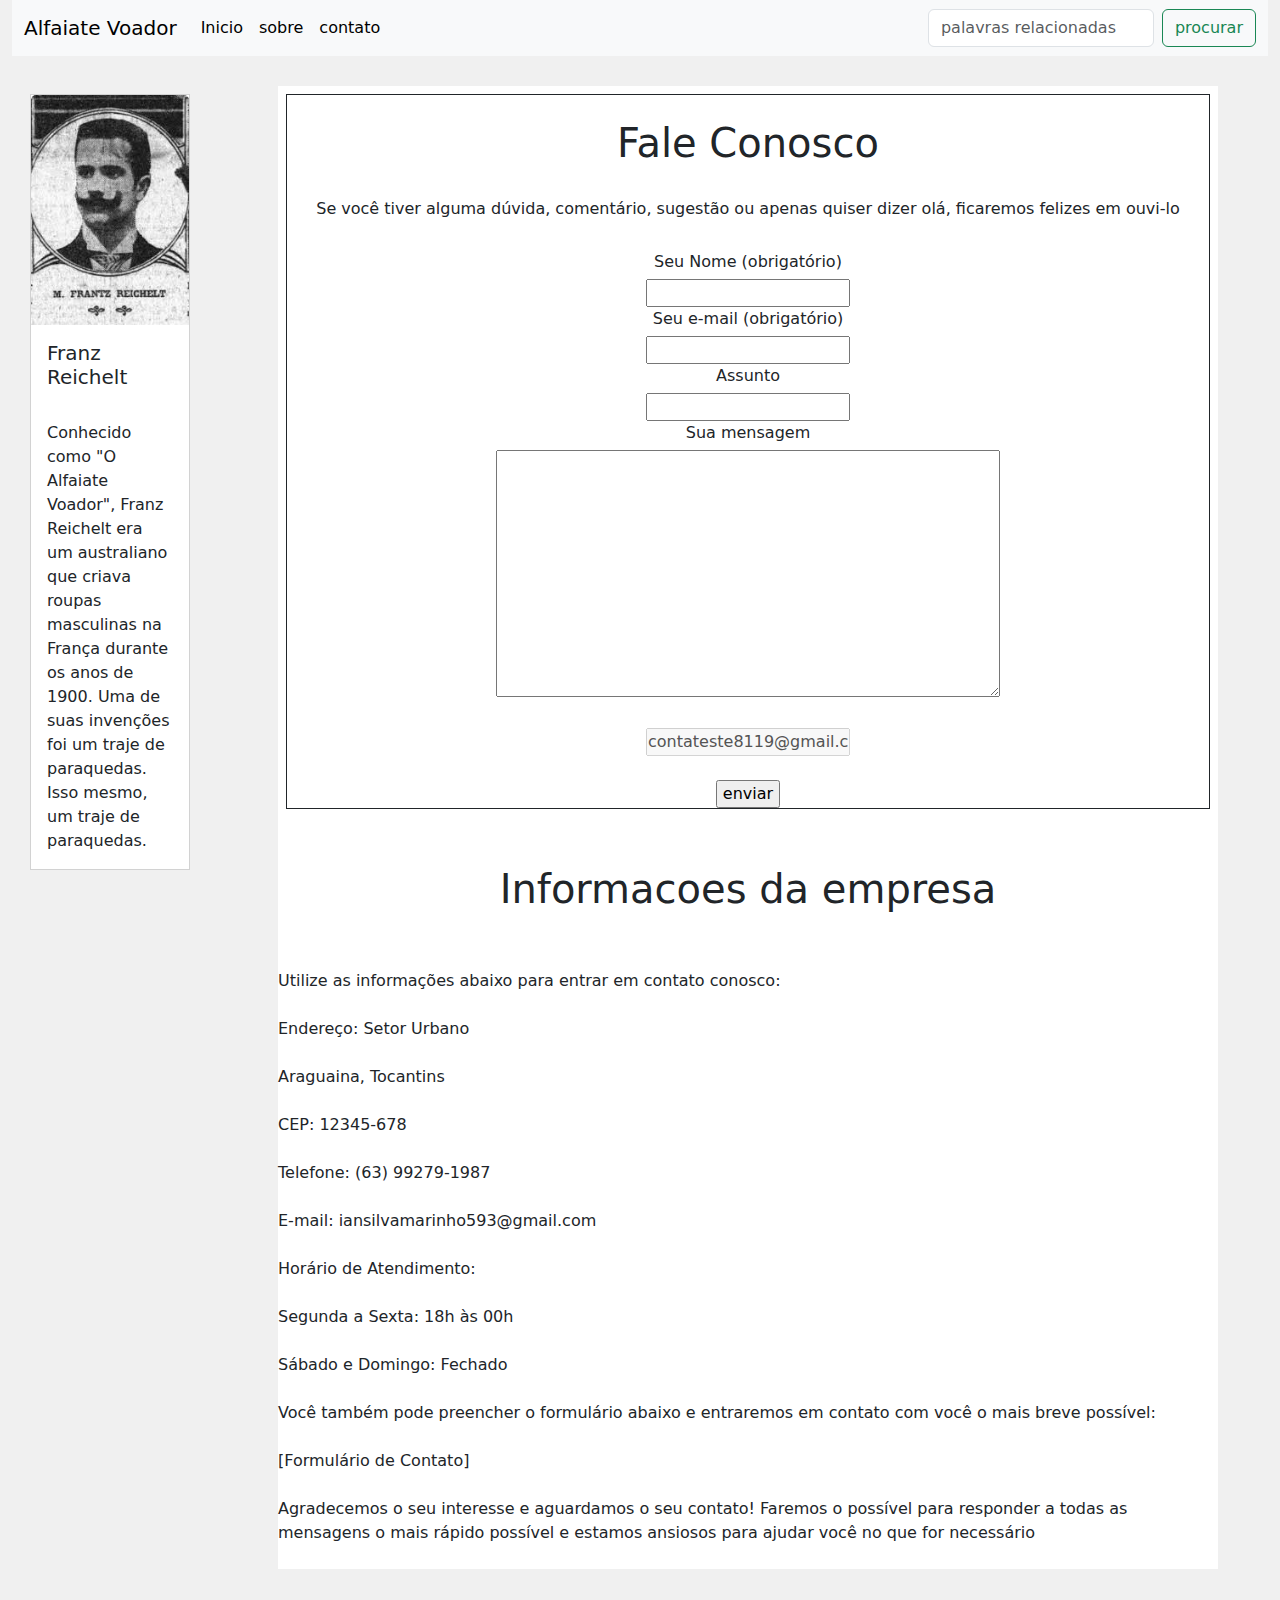
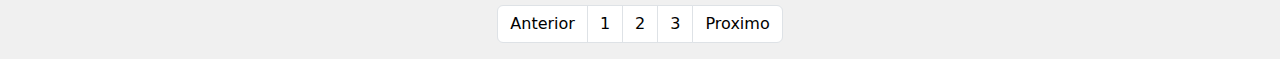
<file: contato.html>
<!DOCTYPE html>
<html lang="pt-br">

<head>
    <meta charset="UTF-8">
    <meta http-equiv="X-UA-Compatible" content="IE=edge">
    <meta name="viewport" content="width=device-width, initial-scale=1.0">
    <title>Contato</title>
    <link rel="stylesheet" href="bootstrep/bootstrap.min.css">
    <script src="bootstrep/bootstrap.bundle.min.js"></script>
</head>
<style>
    * {
        padding: 0px;
        margin: 0px;
    }

    body {
        background-color: #f0f0f0;
    }

    .cabecalho {
        background-color: #f0f0f0;
        margin-bottom: 0px;
    }

    label{
    padding-bottom: 5px;
    }

    textarea{
    padding-bottom: 5px;
    }

    .container {
        display: flex;
        width: 300px;
        margin-left: 78%;

    }

    .card {
        margin-top: 30px;
        border-radius: 0px;
        margin-right: 50px;
        margin-left: 10px;
        background-color: ;
    }

    .card-text p {
        text-align: justify;
    }

    .main {
        margin-top: 30px;
        margin-left: 30px;
        margin-right: 50px;
        margin-bottom: 20px;
        background-color: white;
    }

    section-1 p {
        padding-top: 50px;
        line-height: 30px;
        text-align: justify;
    }

    .contato{
    border: solid 1px;
    }
</style>

<script src="https://cdnjs.cloudflare.com/ajax/libs/jquery/3.6.0/jquery.min.js"></script>
<script>
    // Função para buscar dados meteorológicos e atualizar o cabeçalho
    function updateWeather() {
        const apiKey = 'a33d838552ed16ddd7c243afe0e7ffd6';
        const city = 'Araguaina';
        const weatherUrl = `https://api.openweathermap.org/data/2.5/weather?q=${city}&appid=${apiKey}&units=metric&lang=pt_br`;

        $.ajax({
            url: weatherUrl,
            method: 'GET',
            success: function (data) {
                const weather = data.weather[0].description;
                const temperature = data.main.temp;

                const cityElement = document.getElementById('city');
                const weatherElement = document.getElementById('weather');
                const temperatureElement = document.getElementById('temperature');

                cityElement.textContent = ` ${city}`;
                weatherElement.textContent = ` ${weather}`;
                temperatureElement.textContent = ` ${temperature}°C`;

            },
            error: function () {
                console.log('Falha ao buscar dados meteorológicos');
            }
        });
    }

    // Chama a função updateWeather quando o documento estiver pronto

    $(document).ready(function () {
        updateWeather();
    });
</script>

<body>


    <div class="container-fluid">
        <div class="cabecalho">
            <div class="container">
                <!-- Dentro da tag <nav>, adicione espaços reservados para clima e temperatura -->
                <div id="city" class="links" style="margin-right: 10%;"></div>
                <div id="weather" class="links" style="margin-right: 10%;"></div>
                <div id="temperature" class="links" style="margin-right: 10%;"></div>
            </div>

            <nav class="navbar navbar-expand-lg bg-body-tertiary">
                <div class="container-fluid">
                    <a class="navbar-brand">Alfaiate Voador</a>
                    <button class="navbar-toggler" type="button" data-bs-toggle="collapse"
                        data-bs-target="#navbarSupportedContent" aria-controls="navbarSupportedContent"
                        aria-expanded="false" aria-label="Toggle navigation">
                        <span class="navbar-toggler-icon"></span>
                    </button>
                    <div class="collapse navbar-collapse" id="navbarSupportedContent">
                        <ul class="navbar-nav me-auto mb-2 mb-lg-0">
                            <li class="nav-item">
                                <a class="nav-link active" aria-current="page" href="principal.html">Inicio</a>
                            </li>
                            <li class="nav-item">
                                <a class="nav-link active" aria-current="page" href="sobre.html">sobre</a>
                            </li>
                            <li class="nav-item">
                                <a class="nav-link active" aria-current="page" href="contato.html">contato</a>
                            </li>


                        </ul>

                        <form class="d-flex" role="search">
                            <input class="form-control me-2" type="search" placeholder="palavras relacionadas"
                                aria-label="Search">
                            <button class="btn btn-outline-success" type="submit">procurar</button>
                        </form>

                    </div>
                </div>
            </nav>

        </div>

        <div class="d-flex flex-row mb-3">
            <div class="p-2">
                <div class="card" style="width: 10rem;">
                    <img src="imagem/10.jfif" class="card-img-top" alt="...">
                    <div class="card-body">
                        <h5 class="card-title">Franz Reichelt</h5>
                        <br>
                        <p class="card-text">
                            Conhecido como "O Alfaiate Voador", Franz Reichelt era um australiano que
                            criava roupas masculinas na França durante os anos de 1900. Uma de suas invenções foi um
                            traje
                            de paraquedas. Isso mesmo, um traje de paraquedas.
                        </p>
                    </div>
                </div>
            </div>

            <div class="main">
                <div class="p-2">

                    <div class="contato">
                        <section-1>
                            <br>
                            <h1 style="text-align: center;"> Fale Conosco</h1>
                            <br>
                            <h6 style="text-align: center;"> Se você tiver alguma dúvida, comentário, sugestão ou apenas
                                quiser dizer olá, ficaremos felizes em ouvi-lo </h6>
                            <br>
                            <div style="text-align: center;">
                                <!-- Certifique-se de não alterar a ação do formulário-->
                                <form action="https://api.staticforms.xyz/submit" method="post">
                                    <!-- Substitua por accessKey enviado para seu e-mail -->
                                    <input type="hidden" name="accessKey" value="5b110b94-1d10-48a9-bc5d-dc37e5cb692a">
                                    <!-- Obrigatório -->
                                    <label for="nome"> Seu Nome (obrigatório) </label>
                                    <br>
                                    <input type="text" id="nome" name="nome" required> <!-- Opcional -->
                                    <br>
                        
                                    <label for="email"> Seu e-mail (obrigatório) </label>
                                    <br>
                                    <input type="email" id="email" name="email" required> <!-- Opcional -->
                                    <br>
                        
                                    <label for="assunto"> Assunto</label>
                                    <br>
                                    <input type="text" id="assunto" name="assunto" required> <!-- Opcional -->
                                    <br>
                        
                                    <label for="mensagem"> Sua mensagem</label>
                                    <br>
                                    <textarea name="mensagem" id="mensagem" cols="60" rows="10"></textarea> <!-- Opcional -->
                                    <br>
                                    <br>
                                    <!-- Se você deseja que replyTo seja definido para um e-mail específico -->
                                    <input type="email" name="replyTo" value="contateste8119@gmail.com" disabled>
                                    <!-- Opcional -->
                                    <br>
                                    <!-- Se você deseja que o formulário seja redirecionado para um URL específico após o envio -->
                                    <input type="hidden" name="redirectTo" value="https://example.com/contact/success">
                                    <!-- Opcional -->
                                    <br>
                                    <input type="submit" value=" enviar "/>
                                </form>
                            </div>
                        </section-1>
                    </div>
                    

                </div>
                <br>
                <br>
                <section-2>
                    <h1 style="text-align: center;">Informacoes da empresa</h1>
                    <br>
                    <br>
                    Utilize as informações abaixo para entrar em contato conosco:
                    <br>
                    <br>
                    Endereço:
                    Setor Urbano
                    <br>
                    <br>
                    Araguaina, Tocantins
                    <br>
                    <br>
                    CEP: 12345-678
                    <br>
                    <br>
                    Telefone:
                    (63) 99279-1987
                    <br>
                    <br>
                    E-mail:
                    iansilvamarinho593@gmail.com
                    <br>
                    <br>
                    Horário de Atendimento:
                    <br>
                    <br>
                    Segunda a Sexta: 18h às 00h
                    <br>
                    <br>
                    Sábado e Domingo: Fechado
                    <br>
                    <br>
                    Você também pode preencher o formulário abaixo e entraremos em contato com você o mais
                    breve possível:
                    <br>
                    <br>
                    [Formulário de Contato]
                    <br>
                    <br>
                    Agradecemos o seu interesse e aguardamos o seu contato! Faremos o possível para
                    responder a todas as
                    mensagens o mais rápido possível e estamos ansiosos para ajudar você no que for
                    necessário
                    <br>
                    <br>
                </section-2>
            </div>
        </div>
        <nav aria-label="Page navigation example">
            <ul class="pagination justify-content-center">
                <li class="page-item">
                    <a class="page-link" href="index.html" style="color: black;">Anterior</a>
                </li>
                <li class="page-item"><a class="page-link" href="principal.html" style="color: black;">1</a></li>
                <li class="page-item"><a class="page-link" href="sobre.html" style="color: black;">2</a></li>
                <li class="page-item"><a class="page-link" href="contato.html" style="color: black;">3</a></li>
                <li class="page-item">
                    <a class="page-link" href="sobre.html" style="color: black;">Proximo</a>
                </li>
            </ul>
        </nav>
    </div>

</body>

</html>
</file>
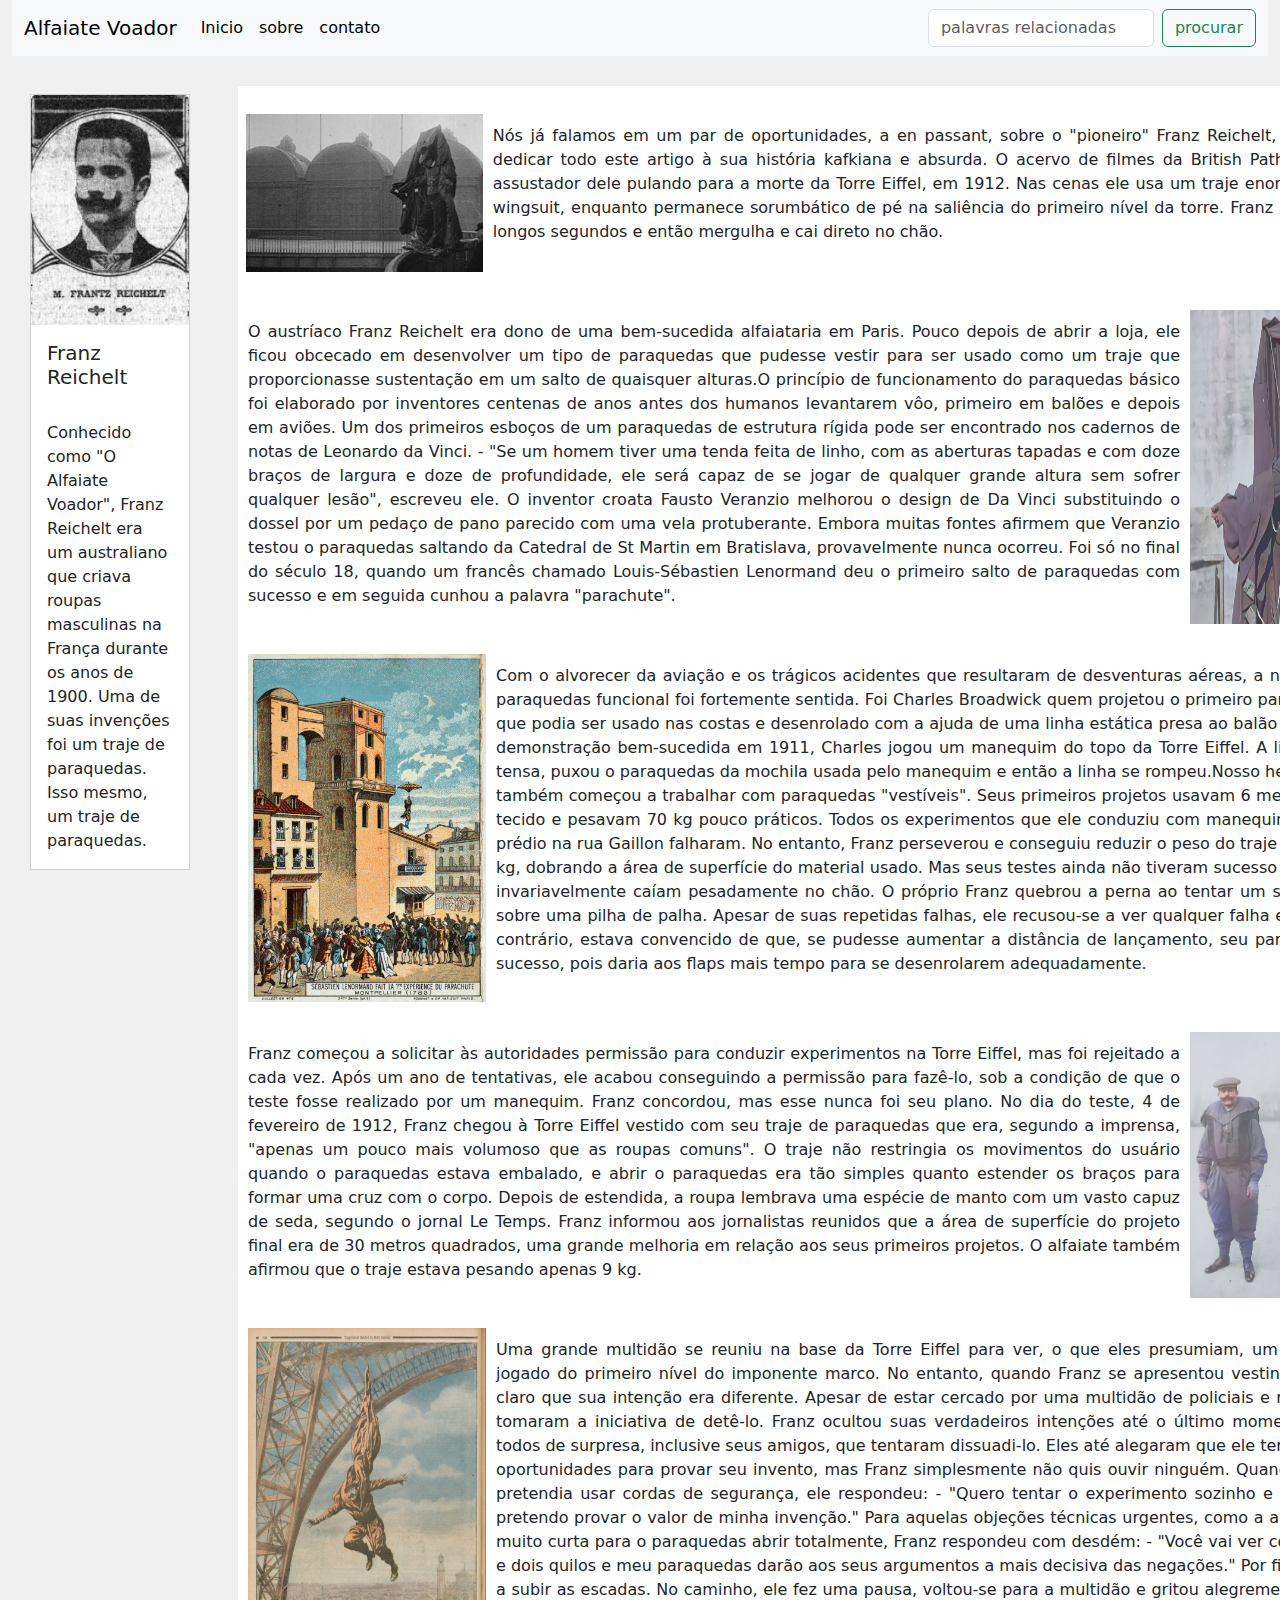
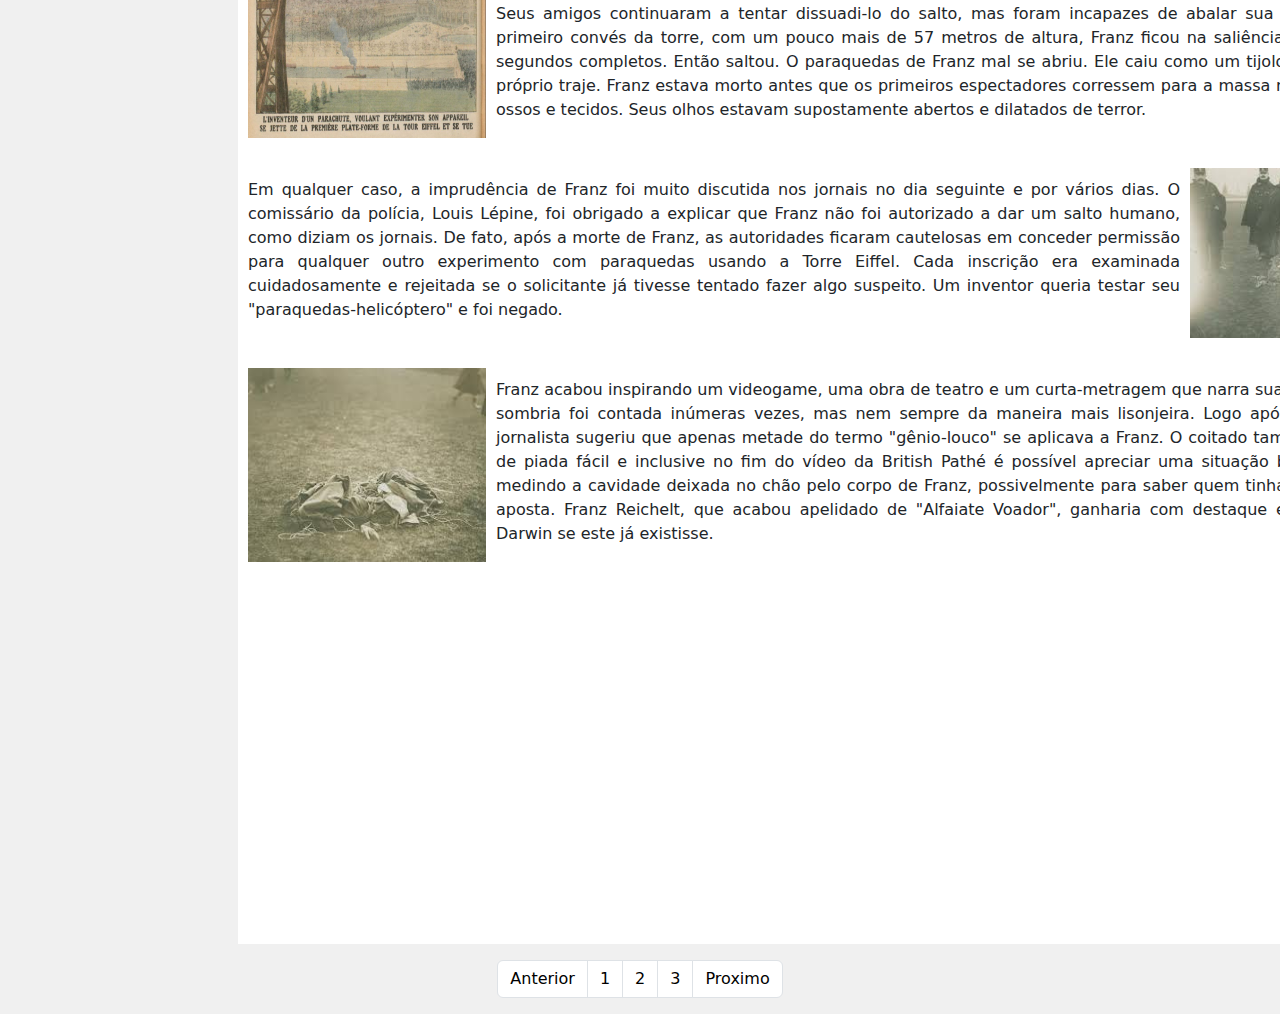
<file: principal.html>
<!DOCTYPE html>
<html lang="pt-br">

<head>
    <meta charset="UTF-8">
    <meta http-equiv="X-UA-Compatible" content="IE=edge">
    <meta name="viewport" content="width=device-width, initial-scale=1.0">
    <title>Document</title>
    <link rel="stylesheet" href="bootstrep/bootstrap.min.css">
    <link rel="stylesheet" href="style.css">
    <script src="bootstrep/bootstrap.bundle.min.js"></script>



    <style>
        * {
            padding: 0px;
            margin: 0px;
        }

        body {
            background-color: #f0f0f0;
        }

        .cabecalho {
            background-color: #f0f0f0;
            margin-bottom: 0px;
        }


        .container {
            display: flex;
            width: 300px;
            margin-left: 78%;
          
        }


        .links {
            display: flex;
            text-align: center;
            align-items: center;
        }

        .card {
            margin-top: 30px;
            border-radius: 0px;
            margin-right: 40px;
            margin-left: 10px;

        }

        .card-text p {
            text-align: justify;
        }

        .main {
            margin-top: 30px;
            margin-right: 30px;
            background-color: white;
        }

        section-1 {
            display: flex;
            flex-direction: row;
            padding-top: 20px;
            padding-bottom: 10px;
        }

        section-1 p {
            text-align: justify;
            padding-top: 10px;
            padding-right: 10px;
            padding-left: 10px;
        }


        section-2 {
            display: flex;
            flex-direction: row-reverse;
            padding-top: 20px;
            padding-right: 10px;
            padding-bottom: 10px;
        }

        section-2 p {
            text-align: justify;
            padding-top: 10px;
            padding-left: 10px;
            padding-right: 10px;
        }

        section-3 {
            display: flex;
            flex-direction: row;
            padding-top: 20px;
            padding-left: 10px;
            padding-bottom: 10px;
        }

        section-3 p {
            text-align: justify;
            padding-top: 10px;
            padding-right: 10px;
            padding-left: 10px;
        }

        section-4 {
            display: flex;
            flex-direction: row-reverse;
            padding-top: 20px;
            padding-right: 10px;
            padding-bottom: 10px;
        }

        section-4 p {
            text-align: justify;
            padding-top: 10px;
            padding-left: 10px;
            padding-right: 10px;
        }

        section-5 {
            display: flex;
            flex-direction: row;
            padding-top: 20px;
            padding-left: 10px;
            padding-bottom: 10px;
        }

        section-5 p {
            text-align: justify;
            padding-top: 10px;
            padding-left: 10px;
            padding-right: 10px;
        }

        section-6 {
            display: flex;
            flex-direction: row-reverse;
            padding-top: 20px;
            padding-right: 10px;
            padding-bottom: 10px;
        }

        section-6 p {
            text-align: justify;
            padding-top: 10px;
            padding-left: 10px;
            padding-right: 10px;
        }

        section-7 {
            display: flex;
            flex-direction: row;
            padding-top: 20px;
            padding-left: 10px;
            padding-bottom: 20px;
        }

        section-7 p {
            text-align: justify;
            padding-top: 10px;
            padding-left: 10px;
            padding-right: 10px;
        }

        section-8 {
            display: flex;
            padding-top: 20px;
            padding-left: 30px;
        }

        section-9 {
            padding-left: 50px;
        }

        .videos {
            padding-bottom: 20px;
        }
    </style>

    <script src="https://cdnjs.cloudflare.com/ajax/libs/jquery/3.6.0/jquery.min.js"></script>
    <script>
        // Função para buscar dados meteorológicos e atualizar o cabeçalho
        function updateWeather() {
            const apiKey = 'a33d838552ed16ddd7c243afe0e7ffd6';
            const city = 'Araguaina';
            const weatherUrl = `https://api.openweathermap.org/data/2.5/weather?q=${city}&appid=${apiKey}&units=metric&lang=pt_br`;

            $.ajax({
                url: weatherUrl,
                method: 'GET',
                success: function (data) {
                    const weather = data.weather[0].description;
                    const temperature = data.main.temp;

                    const cityElement = document.getElementById('city');
                    const weatherElement = document.getElementById('weather');
                    const temperatureElement = document.getElementById('temperature');

                    cityElement.textContent = ` ${city}`;
                    weatherElement.textContent = ` ${weather}`;
                    temperatureElement.textContent = ` ${temperature}°C`;

                },
                error: function () {
                    console.log('Falha ao buscar dados meteorológicos');
                }
            });
        }

        // Chama a função updateWeather quando o documento estiver pronto

        $(document).ready(function () {
            updateWeather();
        });
    </script>

</head>

<body>

    <div class="container-fluid">
        <div class="cabecalho">
            <div class="container">
                <!-- Dentro da tag <nav>, adicione espaços reservados para clima e temperatura -->
                    <div id="city" class="links" style="margin-right: 10%;"></div>
                <div id="weather" class="links" style="margin-right: 10%;"></div>
                <div id="temperature" class="links" style="margin-right: 10%;"></div>
            </div>

            <nav class="navbar navbar-expand-lg bg-body-tertiary">
                <div class="container-fluid">
                  <a class="navbar-brand">Alfaiate Voador</a>
                  <button class="navbar-toggler" type="button" data-bs-toggle="collapse" data-bs-target="#navbarSupportedContent" aria-controls="navbarSupportedContent" aria-expanded="false" aria-label="Toggle navigation">
                    <span class="navbar-toggler-icon"></span>
                  </button>
                  <div class="collapse navbar-collapse" id="navbarSupportedContent">
                    <ul class="navbar-nav me-auto mb-2 mb-lg-0">
                      <li class="nav-item">
                        <a class="nav-link active" aria-current="page" href="principal.html">Inicio</a>
                      </li>
                      <li class="nav-item">
                        <a class="nav-link active" aria-current="page" href="sobre.html">sobre</a>
                      </li>
                      <li class="nav-item">
                        <a class="nav-link active" aria-current="page" href="contato.html">contato</a>
                      </li>
                     
                
                    </ul>

                    <form class="d-flex" role="search">
                      <input class="form-control me-2" type="search" placeholder="palavras relacionadas" aria-label="Search">
                      <button class="btn btn-outline-success" type="submit">procurar</button>
                    </form>

                  </div>
                </div>
              </nav>

        </div>





        <div class="d-flex flex-row mb-3">
            <div class="p-2">
                <div class="card" style="width: 10rem;">
                    <img src="imagem/10.jfif" class="card-img-top" alt="...">
                    <div class="card-body">
                        <h5 class="card-title">Franz Reichelt</h5>
                        <br>
                        <p class="card-text">
                            Conhecido como "O Alfaiate Voador", Franz Reichelt era um australiano que
                            criava roupas masculinas na França durante os anos de 1900. Uma de suas invenções foi um
                            traje
                            de paraquedas. Isso mesmo, um traje de paraquedas.
                        </p>
                    </div>
                </div>
            </div>

            <div class="main">
                <div class="p-2">
                    <section-1>
                        <img src="imagem/1.jpg" alt="" width="20%">
                        <p>Nós já falamos em um par de oportunidades, a en passant, sobre o "pioneiro" Franz Reichelt,
                            mas
                            hoje vamos dedicar todo este artigo à sua história kafkiana e absurda. O acervo de filmes da
                            British Pathé tem um vídeo assustador dele pulando para a morte da Torre Eiffel, em 1912.
                            Nas
                            cenas ele usa um traje enorme, precursor do wingsuit, enquanto permanece sorumbático de pé
                            na
                            saliência do primeiro nível da torre. Franz hesita por alguns longos segundos e então
                            mergulha e
                            cai direto no chão.</p>
                        </section>
                </div>
                <div class="section">
                    <section-2>
                        <img src="imagem/2.jpg" alt="" width="20%">
                        <p>
                            O austríaco Franz Reichelt era dono de uma bem-sucedida alfaiataria em Paris. Pouco depois
                            de
                            abrir a loja, ele ficou obcecado em desenvolver um tipo de paraquedas que pudesse vestir
                            para
                            ser usado como um traje que proporcionasse sustentação em um salto de quaisquer alturas.O
                            princípio de funcionamento do paraquedas básico foi elaborado por inventores centenas de
                            anos
                            antes dos humanos levantarem vôo, primeiro em balões e depois em aviões. Um dos primeiros
                            esboços de um paraquedas de estrutura rígida pode ser encontrado nos cadernos de notas de
                            Leonardo da Vinci.
                            - "Se um homem tiver uma tenda feita de linho, com as aberturas tapadas e com doze braços de
                            largura e doze de profundidade, ele será capaz de se jogar de qualquer grande altura sem
                            sofrer
                            qualquer lesão", escreveu ele.
                            O inventor croata Fausto Veranzio melhorou o design de Da Vinci substituindo o dossel por um
                            pedaço de pano parecido com uma vela protuberante. Embora muitas fontes afirmem que Veranzio
                            testou o paraquedas saltando da Catedral de St Martin em Bratislava, provavelmente nunca
                            ocorreu.
                            Foi só no final do século 18, quando um francês chamado Louis-Sébastien Lenormand deu o
                            primeiro
                            salto de paraquedas com sucesso e em seguida cunhou a palavra "parachute".
                        </p>
                        </section>
                </div>
                <div class="section">
                    <section-3>
                        <img src="imagem/3.jpg" alt="" width="20%">
                        <p>
                            Com o alvorecer da aviação e os trágicos acidentes que resultaram de desventuras aéreas, a
                            necessidade de um paraquedas funcional foi fortemente sentida. Foi Charles Broadwick quem
                            projetou o primeiro paraquedas dobrável que podia ser usado nas costas e desenrolado com a
                            ajuda
                            de uma linha estática presa ao balão ou avião. Em uma demonstração bem-sucedida em 1911,
                            Charles
                            jogou um manequim do topo da Torre Eiffel. A linha estática ficou tensa, puxou o paraquedas
                            da
                            mochila usada pelo manequim e então a linha se rompeu.Nosso herói, Franz Reichelt também
                            começou
                            a trabalhar com paraquedas "vestíveis". Seus primeiros projetos usavam 6 metros quadrados de
                            tecido e pesavam 70 kg pouco práticos. Todos os experimentos que ele conduziu com manequins
                            do
                            pátio de seu prédio na rua Gaillon falharam.
                            No entanto, Franz perseverou e conseguiu reduzir o peso do traje para menos de 25 kg,
                            dobrando a
                            área de superfície do material usado. Mas seus testes ainda não tiveram sucesso e seus
                            manequins
                            invariavelmente caíam pesadamente no chão. O próprio Franz quebrou a perna ao tentar um
                            salto de
                            10 metros sobre uma pilha de palha.
                            Apesar de suas repetidas falhas, ele recusou-se a ver qualquer falha em seu projeto. Ao
                            contrário, estava convencido de que, se pudesse aumentar a distância de lançamento, seu
                            paraquedas seria um sucesso, pois daria aos flaps mais tempo para se desenrolarem
                            adequadamente.
                        </p>
                        </section>
                </div>
                <div class="section">
                    <section-4>
                        <img src="imagem/4.jpg" alt="" width="20%">
                        <p>
                            Franz começou a solicitar às autoridades permissão para conduzir experimentos na Torre
                            Eiffel,
                            mas foi rejeitado a cada vez. Após um ano de tentativas, ele acabou conseguindo a permissão
                            para
                            fazê-lo, sob a condição de que o teste fosse realizado por um manequim. Franz concordou, mas
                            esse nunca foi seu plano.
                            No dia do teste, 4 de fevereiro de 1912, Franz chegou à Torre Eiffel vestido com seu traje
                            de
                            paraquedas que era, segundo a imprensa, "apenas um pouco mais volumoso que as roupas
                            comuns". O
                            traje não restringia os movimentos do usuário quando o paraquedas estava embalado, e abrir o
                            paraquedas era tão simples quanto estender os braços para formar uma cruz com o corpo.
                            Depois de
                            estendida, a roupa lembrava uma espécie de manto com um vasto capuz de seda, segundo o
                            jornal Le
                            Temps.
                            Franz informou aos jornalistas reunidos que a área de superfície do projeto final era de 30
                            metros quadrados, uma grande melhoria em relação aos seus primeiros projetos. O alfaiate
                            também
                            afirmou que o traje estava pesando apenas 9 kg.
                        </p>
                        </section>
                </div>
                <div class="section">
                    <section-5>
                        <img src="imagem/5.jpg" alt="" width="20%">
                        <p>
                            Uma grande multidão se reuniu na base da Torre Eiffel para ver, o que eles presumiam, um
                            manequim sendo jogado do primeiro nível do imponente marco. No entanto, quando Franz se
                            apresentou vestindo um traje, ficou claro que sua intenção era diferente.
                            Apesar de estar cercado por uma multidão de policiais e repórteres, poucos tomaram a
                            iniciativa
                            de detê-lo. Franz ocultou suas verdadeiros intenções até o último momento, o que pegou todos
                            de
                            surpresa, inclusive seus amigos, que tentaram dissuadi-lo. Eles até alegaram que ele teria
                            amplas e novas oportunidades para provar seu invento, mas Franz simplesmente não quis ouvir
                            ninguém. Quando questionado se pretendia usar cordas de segurança, ele respondeu:
                            - "Quero tentar o experimento sozinho e sem truques, pois pretendo provar o valor de minha
                            invenção."
                            Para aquelas objeções técnicas urgentes, como a altura da queda ser muito curta para o
                            paraquedas abrir totalmente, Franz respondeu com desdém:
                            - "Você vai ver como meus setenta e dois quilos e meu paraquedas darão aos seus argumentos a
                            mais decisiva das negações."
                            Por fim, Franz começou a subir as escadas. No caminho, ele fez uma pausa, voltou-se para a
                            multidão e gritou alegremente: - "Até breve!" Seus amigos continuaram a tentar dissuadi-lo
                            do
                            salto, mas foram incapazes de abalar sua determinação. No primeiro convés da torre, com um
                            pouco
                            mais de 57 metros de altura, Franz ficou na saliência e hesitou por 40 segundos completos.
                            Então
                            saltou.
                            O paraquedas de Franz mal se abriu. Ele caiu como um tijolo enrolado em seu próprio traje.
                            Franz
                            estava morto antes que os primeiros espectadores corressem para a massa mutilada de carne,
                            ossos
                            e tecidos. Seus olhos estavam supostamente abertos e dilatados de terror.
                        </p>
                        </section>
                </div>
                <div class="section">
                    <section-6>
                        <img src="imagem/7.jpg" alt="" width="20%">
                        <p>
                            Em qualquer caso, a imprudência de Franz foi muito discutida nos jornais no dia seguinte e
                            por
                            vários dias. O comissário da polícia, Louis Lépine, foi obrigado a explicar que Franz não
                            foi
                            autorizado a dar um salto humano, como diziam os jornais.
                            De fato, após a morte de Franz, as autoridades ficaram cautelosas em conceder permissão para
                            qualquer outro experimento com paraquedas usando a Torre Eiffel. Cada inscrição era
                            examinada
                            cuidadosamente e rejeitada se o solicitante já tivesse tentado fazer algo suspeito. Um
                            inventor
                            queria testar seu "paraquedas-helicóptero" e foi negado.
                        </p>
                        </section>
                </div>
                <div class="section">
                    <section-7>
                        <img src="imagem/8.jpg" alt="" width="20%">
                        <p>
                            Franz acabou inspirando um videogame, uma obra de teatro e um curta-metragem que narra sua
                            vida.
                            Sua história sombria foi contada inúmeras vezes, mas nem sempre da maneira mais lisonjeira.
                            Logo
                            após o incidente, um jornalista sugeriu que apenas metade do termo "gênio-louco" se aplicava
                            a
                            Franz.
                            O coitado também virou motivo de piada fácil e inclusive no fim do vídeo da British Pathé é
                            possível apreciar uma situação bizarra de alguém medindo a cavidade deixada no chão pelo
                            corpo
                            de Franz, possivelmente para saber quem tinha ganhado alguma aposta.
                            Franz Reichelt, que acabou apelidado de "Alfaiate Voador", ganharia com destaque e louvor o
                            prêmio Darwin se este já existisse.
                        </p>
                        </section>
                </div>
                <div class="videos">
                    <section-8>
                        <iframe width="560" height="315" src="https://www.youtube.com/embed/RSS4WJK3Xdw"
                            title="YouTube video player" frameborder="0"
                            allow="accelerometer; autoplay; clipboard-write; encrypted-media; gyroscope; picture-in-picture; web-share"
                            allowfullscreen></iframe>
                        </section>
                        <section-9>
                            <iframe width="560" height="315" src="https://www.youtube.com/embed/FBN3xfGrx_U"
                                title="YouTube video player" frameborder="0"
                                allow="accelerometer; autoplay; clipboard-write; encrypted-media; gyroscope; picture-in-picture; web-share"
                                allowfullscreen></iframe>
                            </section>
                </div>
            </div>

        </div>


        <nav aria-label="Page navigation example">
            <ul class="pagination justify-content-center">
                <li class="page-item">
                    <a class="page-link" href="index.html" style="color: black;">Anterior</a>
                </li>
                <li class="page-item"><a class="page-link" href="principal.html" style="color: black;">1</a></li>
                <li class="page-item"><a class="page-link" href="sobre.html" style="color: black;">2</a></li>
                <li class="page-item"><a class="page-link" href="contato.html" style="color: black;">3</a></li>
                <li class="page-item">
                    <a class="page-link" href="sobre.html" style="color: black;">Proximo</a>
                </li>
            </ul>
        </nav>
    </div>



</body>

</html>
</file>
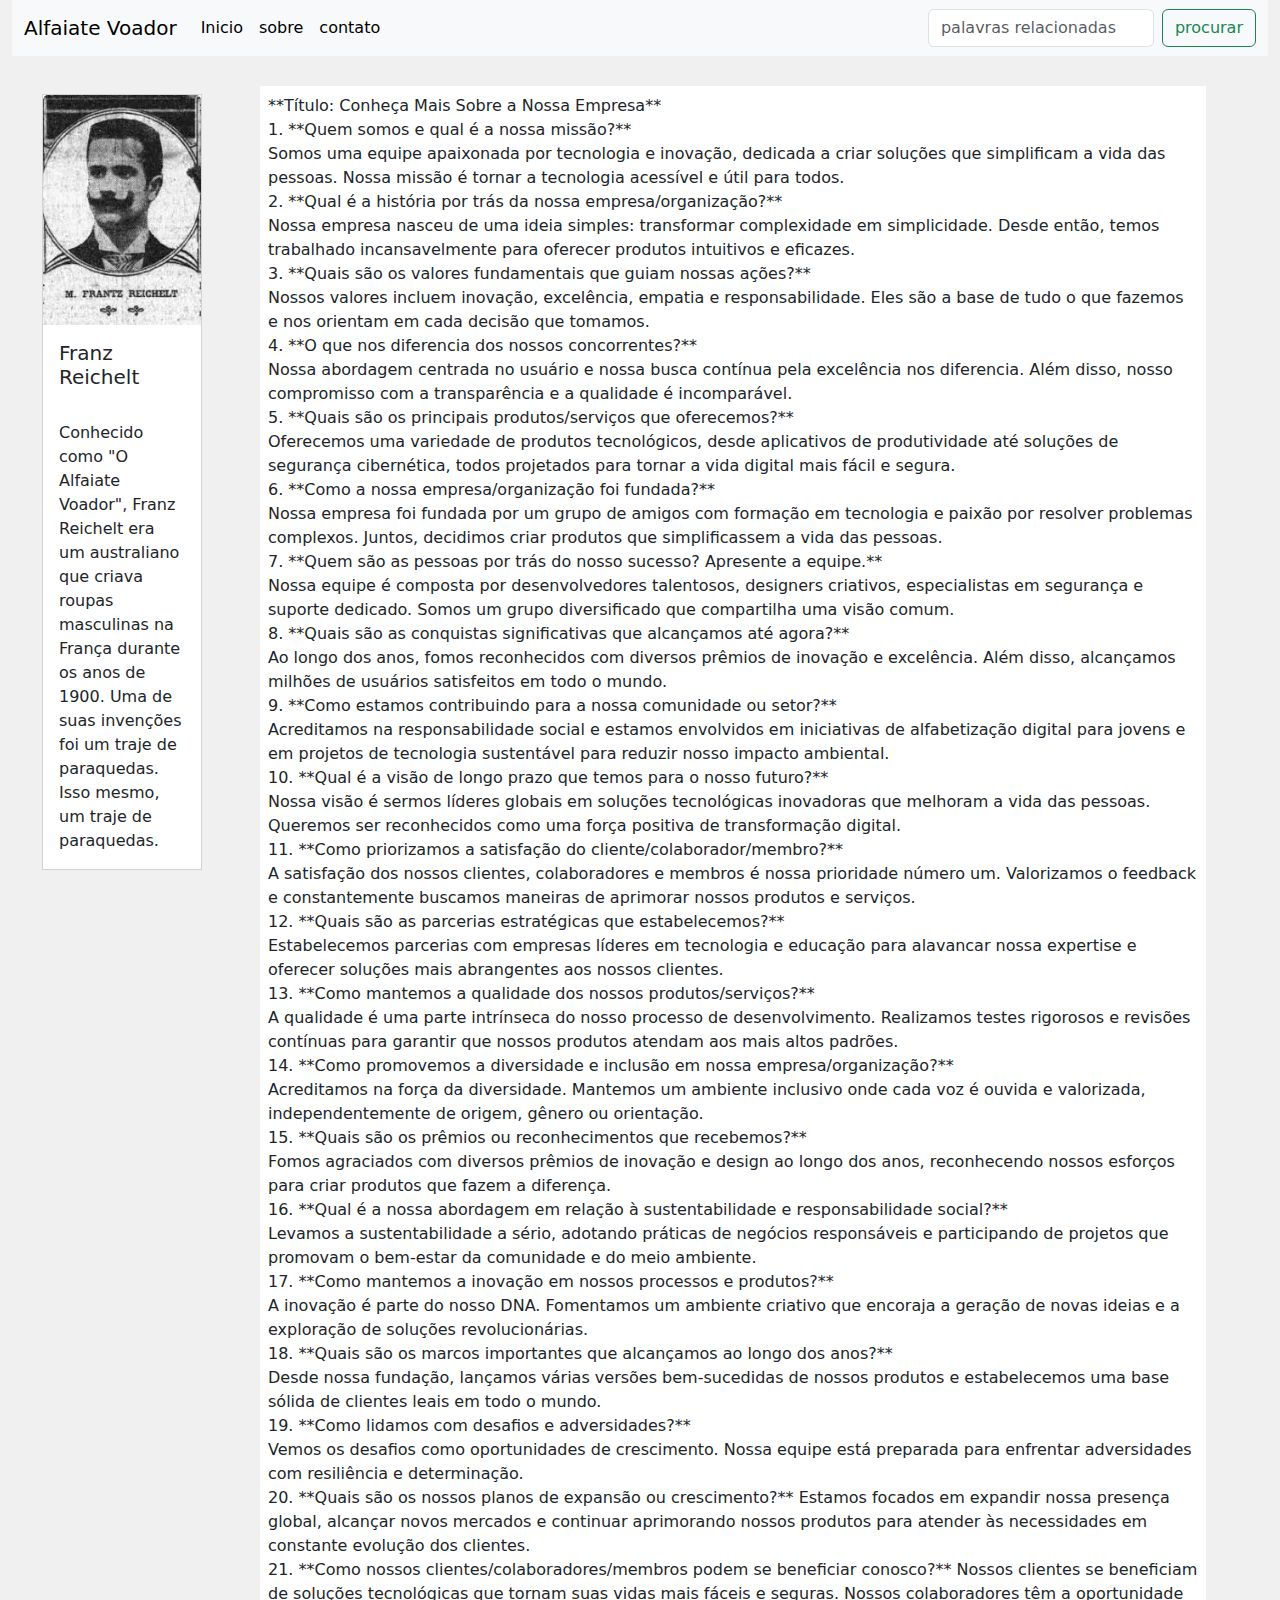
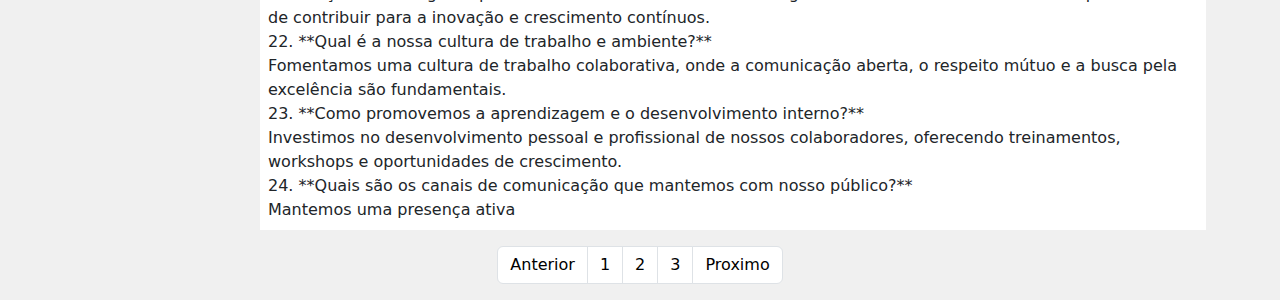
<file: sobre.html>
<!DOCTYPE html>
<html lang="pt-br">

<head>
    <meta charset="UTF-8">
    <meta http-equiv="X-UA-Compatible" content="IE=edge">
    <meta name="viewport" content="width=device-width, initial-scale=1.0">
    <title>Sobre</title>
    <link rel="stylesheet" href="bootstrep/bootstrap.min.css">
    <script src="bootstrep/bootstrap.bundle.min.js"></script>

    <style>
 * {
            padding: 0px;
            margin: 0px;
        }

        body {
            background-color: #f0f0f0;
        }

        .cabecalho {
            background-color: #f0f0f0;
            margin-bottom: 0px;
        }


        .container {
            display: flex;
            width: 300px;
            margin-left: 78%;
          
        }

        .card {
            margin-top: 30px;
            border-radius: 0px;
            margin-right: 50px;
            margin-left: 10px;
            background-color: ;
        }

        .card-text p {
            text-align: justify;
        }

        .main {
            margin-top: 30px;
            margin-right: 50px;
            background-color: white;
        }

        section-1 p{
        padding-top: 50px;
        line-height: 30px;
        text-align: justify;
        }
    </style>

<script src="https://cdnjs.cloudflare.com/ajax/libs/jquery/3.6.0/jquery.min.js"></script>
<script>
    // Função para buscar dados meteorológicos e atualizar o cabeçalho
    function updateWeather() {
        const apiKey = 'a33d838552ed16ddd7c243afe0e7ffd6';
        const city = 'Araguaina';
        const weatherUrl = `https://api.openweathermap.org/data/2.5/weather?q=${city}&appid=${apiKey}&units=metric&lang=pt_br`;

        $.ajax({
            url: weatherUrl,
            method: 'GET',
            success: function (data) {
                const weather = data.weather[0].description;
                const temperature = data.main.temp;

                const cityElement = document.getElementById('city');
                const weatherElement = document.getElementById('weather');
                const temperatureElement = document.getElementById('temperature');

                cityElement.textContent = ` ${city}`;
                weatherElement.textContent = ` ${weather}`;
                temperatureElement.textContent = ` ${temperature}°C`;

            },
            error: function () {
                console.log('Falha ao buscar dados meteorológicos');
            }
        });
    }

    // Chama a função updateWeather quando o documento estiver pronto

    $(document).ready(function () {
        updateWeather();
    });
</script>



</head>

<body>

    <div class="container-fluid">
        <div class="cabecalho">
            <div class="container">
                <!-- Dentro da tag <nav>, adicione espaços reservados para clima e temperatura -->
                    <div id="city" class="links" style="margin-right: 10%;"></div>
                <div id="weather" class="links" style="margin-right: 10%;"></div>
                <div id="temperature" class="links" style="margin-right: 10%;"></div>
            </div>

            <nav class="navbar navbar-expand-lg bg-body-tertiary">
                <div class="container-fluid">
                  <a class="navbar-brand">Alfaiate Voador</a>
                  <button class="navbar-toggler" type="button" data-bs-toggle="collapse" data-bs-target="#navbarSupportedContent" aria-controls="navbarSupportedContent" aria-expanded="false" aria-label="Toggle navigation">
                    <span class="navbar-toggler-icon"></span>
                  </button>
                  <div class="collapse navbar-collapse" id="navbarSupportedContent">
                    <ul class="navbar-nav me-auto mb-2 mb-lg-0">
                      <li class="nav-item">
                        <a class="nav-link active" aria-current="page" href="principal.html">Inicio</a>
                      </li>
                      <li class="nav-item">
                        <a class="nav-link active" aria-current="page" href="sobre.html">sobre</a>
                      </li>
                      <li class="nav-item">
                        <a class="nav-link active" aria-current="page" href="contato.html">contato</a>
                      </li>
                     
                
                    </ul>

                    <form class="d-flex" role="search">
                      <input class="form-control me-2" type="search" placeholder="palavras relacionadas" aria-label="Search">
                      <button class="btn btn-outline-success" type="submit">procurar</button>
                    </form>

                  </div>
                </div>
              </nav>

        </div>
        
        <div class="container-fluid">
        <div class="d-flex flex-row mb-3">
            <div class="p-2">
                <div class="card" style="width: 10rem;">
                    <img src="imagem/10.jfif" class="card-img-top" alt="...">
                    <div class="card-body">
                        <h5 class="card-title">Franz Reichelt</h5>
                        <br>
                        <p class="card-text">
                            Conhecido como "O Alfaiate Voador", Franz Reichelt era um australiano que
                            criava roupas masculinas na França durante os anos de 1900. Uma de suas invenções foi um
                            traje
                            de paraquedas. Isso mesmo, um traje de paraquedas.
                        </p>
                    </div>
                </div>
            </div>
            
            <div class="main">
                <div class="p-2">
                    <section-1>
                        **Título: Conheça Mais Sobre a Nossa Empresa**
                        <br>
                        1. **Quem somos e qual é a nossa missão?**
                        <br>
                           Somos uma equipe apaixonada por tecnologia e inovação, dedicada a criar soluções que simplificam a vida das pessoas. Nossa missão é tornar a tecnologia acessível e útil para todos.
                        <br>
                        2. **Qual é a história por trás da nossa empresa/organização?**
                        <br>
                           Nossa empresa nasceu de uma ideia simples: transformar complexidade em simplicidade. Desde então, temos trabalhado incansavelmente para oferecer produtos intuitivos e eficazes.
                        <br>
                        3. **Quais são os valores fundamentais que guiam nossas ações?**
                        <br>
                           Nossos valores incluem inovação, excelência, empatia e responsabilidade. Eles são a base de tudo o que fazemos e nos orientam em cada decisão que tomamos.
                        <br>
                        4. **O que nos diferencia dos nossos concorrentes?**
                        <br>
                           Nossa abordagem centrada no usuário e nossa busca contínua pela excelência nos diferencia. Além disso, nosso compromisso com a transparência e a qualidade é incomparável.
                        <br>
                        5. **Quais são os principais produtos/serviços que oferecemos?**
                        <br>
                           Oferecemos uma variedade de produtos tecnológicos, desde aplicativos de produtividade até soluções de segurança cibernética, todos projetados para tornar a vida digital mais fácil e segura.
                        <br>
                        6. **Como a nossa empresa/organização foi fundada?**
                        <br>
                           Nossa empresa foi fundada por um grupo de amigos com formação em tecnologia e paixão por resolver problemas complexos. Juntos, decidimos criar produtos que simplificassem a vida das pessoas.
                        <br>
                        7. **Quem são as pessoas por trás do nosso sucesso? Apresente a equipe.**
                        <br>
                           Nossa equipe é composta por desenvolvedores talentosos, designers criativos, especialistas em segurança e suporte dedicado. Somos um grupo diversificado que compartilha uma visão comum.
                        <br>
                        8. **Quais são as conquistas significativas que alcançamos até agora?**
                        <br>
                           Ao longo dos anos, fomos reconhecidos com diversos prêmios de inovação e excelência. Além disso, alcançamos milhões de usuários satisfeitos em todo o mundo.
                        <br>
                        9. **Como estamos contribuindo para a nossa comunidade ou setor?**
                        <br>
                           Acreditamos na responsabilidade social e estamos envolvidos em iniciativas de alfabetização digital para jovens e em projetos de tecnologia sustentável para reduzir nosso impacto ambiental.
                        <br>
                        10. **Qual é a visão de longo prazo que temos para o nosso futuro?**
                        <br>
                            Nossa visão é sermos líderes globais em soluções tecnológicas inovadoras que melhoram a vida das pessoas. Queremos ser reconhecidos como uma força positiva de transformação digital.
                        <br>
                        11. **Como priorizamos a satisfação do cliente/colaborador/membro?**
                        <br>
                            A satisfação dos nossos clientes, colaboradores e membros é nossa prioridade número um. Valorizamos o feedback e constantemente buscamos maneiras de aprimorar nossos produtos e serviços.
                        <br>
                        12. **Quais são as parcerias estratégicas que estabelecemos?**
                        <br>
                            Estabelecemos parcerias com empresas líderes em tecnologia e educação para alavancar nossa expertise e oferecer soluções mais abrangentes aos nossos clientes.
                        <br>
                        13. **Como mantemos a qualidade dos nossos produtos/serviços?**
                        <br>
                            A qualidade é uma parte intrínseca do nosso processo de desenvolvimento. Realizamos testes rigorosos e revisões contínuas para garantir que nossos produtos atendam aos mais altos padrões.
                        <br>
                        14. **Como promovemos a diversidade e inclusão em nossa empresa/organização?**
                        <br>
                            Acreditamos na força da diversidade. Mantemos um ambiente inclusivo onde cada voz é ouvida e valorizada, independentemente de origem, gênero ou orientação.
                        <br>
                        15. **Quais são os prêmios ou reconhecimentos que recebemos?**
                        <br>
                            Fomos agraciados com diversos prêmios de inovação e design ao longo dos anos, reconhecendo nossos esforços para criar produtos que fazem a diferença.
                        <br>
                        16. **Qual é a nossa abordagem em relação à sustentabilidade e responsabilidade social?**
                        <br>
                            Levamos a sustentabilidade a sério, adotando práticas de negócios responsáveis e participando de projetos que promovam o bem-estar da comunidade e do meio ambiente.
                        <br>
                        17. **Como mantemos a inovação em nossos processos e produtos?**
                        <br>
                            A inovação é parte do nosso DNA. Fomentamos um ambiente criativo que encoraja a geração de novas ideias e a exploração de soluções revolucionárias.
                        <br>
                        18. **Quais são os marcos importantes que alcançamos ao longo dos anos?**
                        <br>
                            Desde nossa fundação, lançamos várias versões bem-sucedidas de nossos produtos e estabelecemos uma base sólida de clientes leais em todo o mundo.
                        <br>
                        19. **Como lidamos com desafios e adversidades?**
                        <br>
                            Vemos os desafios como oportunidades de crescimento. Nossa equipe está preparada para enfrentar adversidades com resiliência e determinação.
                        <br>
                        20. **Quais são os nossos planos de expansão ou crescimento?**
                            Estamos focados em expandir nossa presença global, alcançar novos mercados e continuar aprimorando nossos produtos para atender às necessidades em constante evolução dos clientes.
                        <br>
                        21. **Como nossos clientes/colaboradores/membros podem se beneficiar conosco?**
                            Nossos clientes se beneficiam de soluções tecnológicas que tornam suas vidas mais fáceis e seguras. Nossos colaboradores têm a oportunidade de contribuir para a inovação e crescimento contínuos.
                        <br>
                        22. **Qual é a nossa cultura de trabalho e ambiente?**
                        <br>
                            Fomentamos uma cultura de trabalho colaborativa, onde a comunicação aberta, o respeito mútuo e a busca pela excelência são fundamentais.
                        <br>
                        23. **Como promovemos a aprendizagem e o desenvolvimento interno?**
                        <br>
                            Investimos no desenvolvimento pessoal e profissional de nossos colaboradores, oferecendo treinamentos, workshops e oportunidades de crescimento.
                        <br>
                        24. **Quais são os canais de comunicação que mantemos com nosso público?**
                        <br>
                            Mantemos uma presença ativa
                        <br>
                        </section>
                </div>
            </div>
        </div>
        <nav aria-label="Page navigation example">
            <ul class="pagination justify-content-center">
                <li class="page-item">
                    <a class="page-link" href="index.html" style="color: black;">Anterior</a>
                </li>
                <li class="page-item"><a class="page-link" href="principal.html" style="color: black;">1</a></li>
                <li class="page-item"><a class="page-link" href="sobre.html" style="color: black;">2</a></li>
                <li class="page-item"><a class="page-link" href="contato.html" style="color: black;">3</a></li>
                <li class="page-item">
                    <a class="page-link" href="sobre.html" style="color: black;">Proximo</a>
                </li>
            </ul>
        </nav>
    </div>
    
</body>

</html>
</file>
<file: style.css>
#posicao{
    align-items: center;
}
</file>
